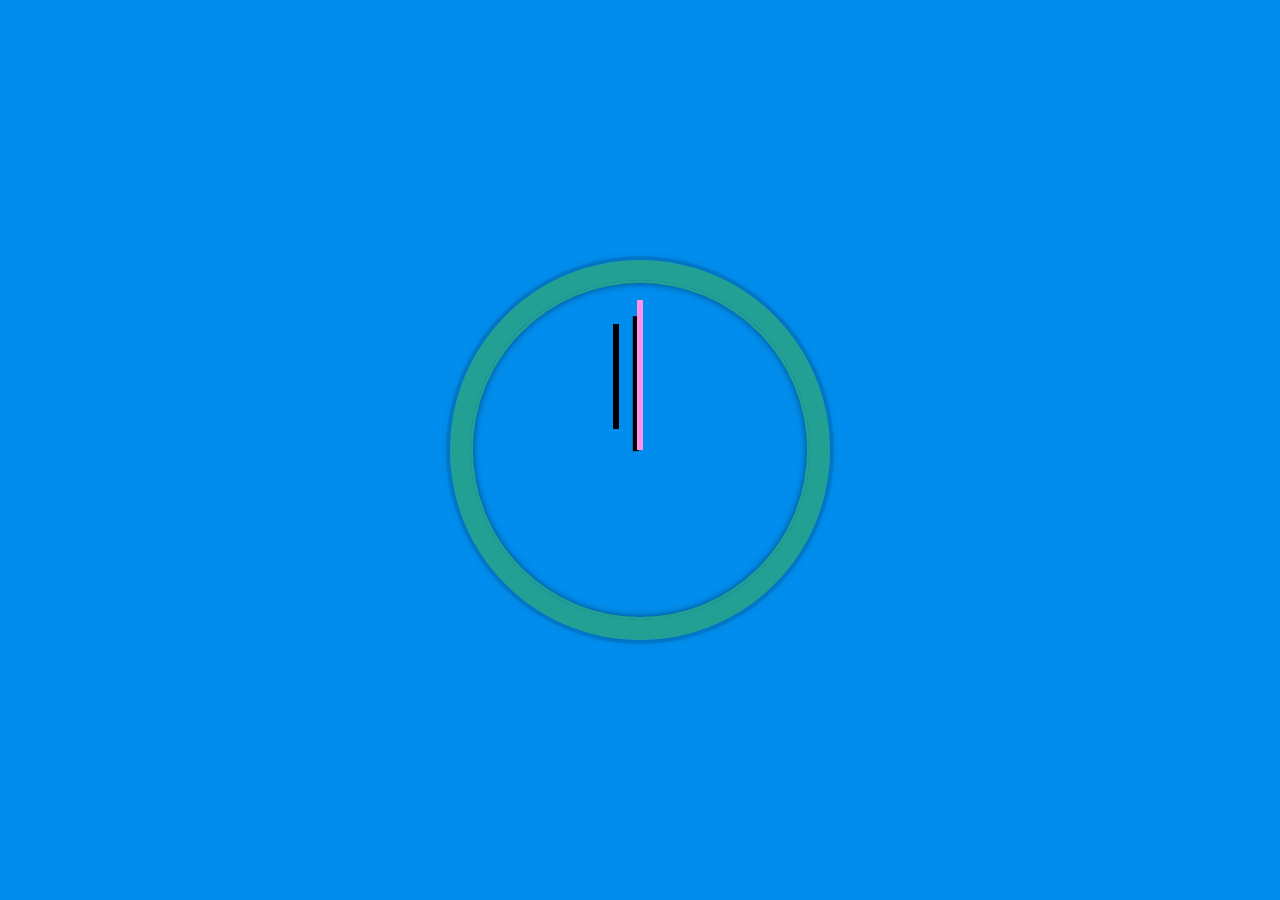
<file: 02 - JS and CSS Clock/index-START.html>
<!DOCTYPE html>
<html lang="en">
<head>
  <meta charset="UTF-8">
  <title>JS + CSS Clock</title>
</head>
<body>


    <div class="clock">
      <div class="clock-face">
        <div class="hand hour-hand"></div>
        <div class="hand min-hand"></div>
        <div class="hand second-hand"></div>
      </div>
    </div>


  <style>
    html {
      background: #018DED url(https://unsplash.it/1500/1000?image=881&blur=5);
      background-size: cover;
      font-family: 'helvetica neue';
      text-align: center;
      font-size: 10px;
    }

    body {
      margin: 0;
      font-size: 2rem;
      display: flex;
      flex: 1;
      min-height: 100vh;
      align-items: center;
    }

    .clock {
      width: 30rem;
      height: 30rem;
      border: 20px solid #23a094;
      border-radius: 50%;
      margin: 50px auto;
      position: relative;
      padding: 2rem;
      box-shadow:
        0 0 0 4px rgba(0,0,0,0.1),
        inset 0 0 0 3px #23a094,
        inset 0 0 10px black,
        0 0 10px rgba(0,0,0,0.2);
    }

    .clock-face {
      position: relative;
      width: 100%;
      height: 100%;
      transform: translateY(-3px); /* account for the height of the clock hands */
    }

    .hand {
      width: 50%;
      height: 6px;
      background: black;
      position: absolute;
      top: 50%;
      transform: rotate(90deg);
      transform-origin: 100%;
      transition: all 0.5s cubic-bezier(0.1, 2.7, 0.58, 1);
    }

    .hour-hand{
      width: 35%;
      transform-origin: 120%;
    }

    .second-hand{
      background: #ff90e8;
    }
    .min-hand {
      width: 45%;
      transform-origin: 108% center 0px;
      top: 54%;
    }

  </style>

  <script>
    const sekundenZeiger = document.querySelector('.second-hand');
    const minutenZeiger = document.querySelector('.min-hand');
    const stundenZeiger = document.querySelector('.hour-hand');

    function setDate(){
      const now = new Date();
      const sekunden = now.getSeconds();
      const minuten = now.getMinutes();
      const stunden = now.getHours();

      const sekundenGrad = ((sekunden / 60) * 360) + 90; //sekunden harmonisieren und mit basis multiplizieren
      const minutenGrad = ((minuten / 60) * 360) + 90; //sekunden harmonisieren und mit basis multiplizieren
      const stundenGrad = ((stunden / 12) * 360) + 90; //sekunden harmonisieren und mit basis multiplizieren

      sekundenZeiger.style.transform = `rotate(${sekundenGrad}deg)`;
      minutenZeiger.style.transform = `rotate(${minutenGrad}deg)`;
      stundenZeiger.style.transform = `rotate(${stundenGrad}deg)`;


    }

    setInterval(setDate, 1000);
  </script>
</body>
</html>
</file>
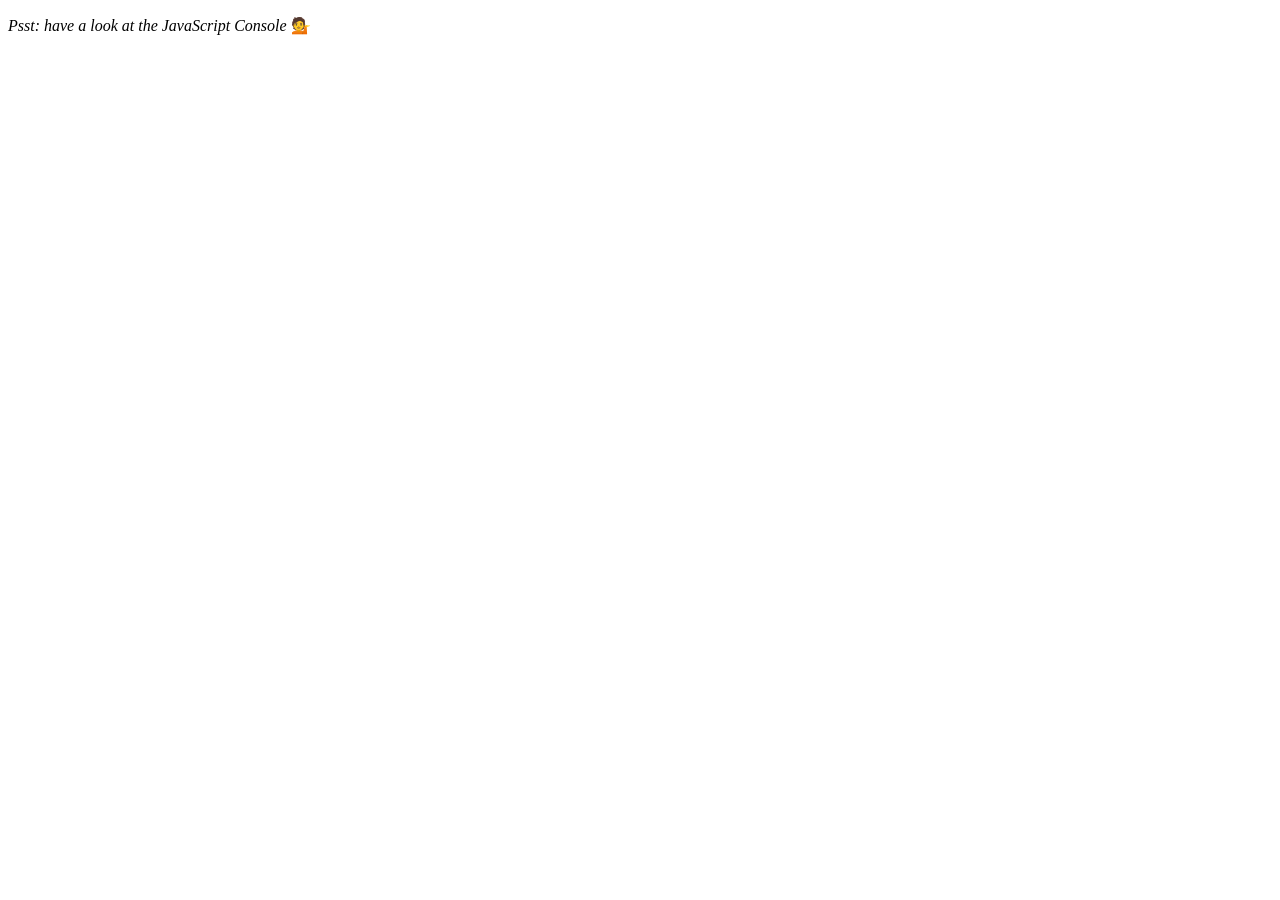
<file: 04 - Array Cardio Day 1/index-START.html>
<!DOCTYPE html>
<html lang="en">
<head>
  <meta charset="UTF-8">
  <title>Array Cardio 💪</title>
</head>
<body>
  <p><em>Psst: have a look at the JavaScript Console</em> 💁</p>
  <script>
    // Get your shorts on - this is an array workout!
    // ## Array Cardio Day 1

    // Some data we can work with

    const inventors = [
      { first: 'Albert', last: 'Einstein', year: 1879, passed: 1955 },
      { first: 'Isaac', last: 'Newton', year: 1643, passed: 1727 },
      { first: 'Galileo', last: 'Galilei', year: 1564, passed: 1642 },
      { first: 'Marie', last: 'Curie', year: 1867, passed: 1934 },
      { first: 'Johannes', last: 'Kepler', year: 1571, passed: 1630 },
      { first: 'Nicolaus', last: 'Copernicus', year: 1473, passed: 1543 },
      { first: 'Max', last: 'Planck', year: 1858, passed: 1947 },
      { first: 'Katherine', last: 'Blodgett', year: 1898, passed: 1979 },
      { first: 'Ada', last: 'Lovelace', year: 1815, passed: 1852 },
      { first: 'Sarah E.', last: 'Goode', year: 1855, passed: 1905 },
      { first: 'Lise', last: 'Meitner', year: 1878, passed: 1968 },
      { first: 'Hanna', last: 'Hammarström', year: 1829, passed: 1909 }
    ];

    const people = [
      'Bernhard, Sandra', 'Bethea, Erin', 'Becker, Carl', 'Bentsen, Lloyd', 'Beckett, Samuel', 'Blake, William', 'Berger, Ric', 'Beddoes, Mick', 'Beethoven, Ludwig',
      'Belloc, Hilaire', 'Begin, Menachem', 'Bellow, Saul', 'Benchley, Robert', 'Blair, Robert', 'Benenson, Peter', 'Benjamin, Walter', 'Berlin, Irving',
      'Benn, Tony', 'Benson, Leana', 'Bent, Silas', 'Berle, Milton', 'Berry, Halle', 'Biko, Steve', 'Beck, Glenn', 'Bergman, Ingmar', 'Black, Elk', 'Berio, Luciano',
      'Berne, Eric', 'Berra, Yogi', 'Berry, Wendell', 'Bevan, Aneurin', 'Ben-Gurion, David', 'Bevel, Ken', 'Biden, Joseph', 'Bennington, Chester', 'Bierce, Ambrose',
      'Billings, Josh', 'Birrell, Augustine', 'Blair, Tony', 'Beecher, Henry', 'Biondo, Frank'
    ];
    
    // Array.prototype.filter()
    // 1. Filter the list of inventors for those who were born in the 1500's
    // const fifhun = inventors.filter(inventor => {
    //   if(inventor.year >= 1500 && inventor.year < 1600){
    //     return true;
    //   }
    // });
    const fifhun = inventors.filter(inventor => (inventor.year >= 1500 && inventor.year < 1600));
    console.table(fifhun);
    ///////////
    //Antwort//
    ///////////
    // Wenn man hier "True" zurückgibt, wird das entsprechende Item zurückgegeben

    // Array.prototype.map()
    // 2. Give us an array of the inventors first and last names
    const names = inventors.map(inventor => `${inventor.first} ${inventor.last}`);
    console.table(names);
    ///////////
    //Antwort//
    ///////////
    // Gibt immer die selbe Menge an Items zurück, reduziert nur horizontal

    // Array.prototype.sort()
    // 3. Sort the inventors by birthdate, oldest to youngest
    // Erste Möglichkeit
    // const sortedInv = inventors.sort(function(a,b){
    //   if(a.year > b.year){
    //     return 1;
    //   }
    //   return -1;
    // })

    //Zweite Möglichkeit
    const sortedInv = inventors.sort((a,b) => a.year > b.year ? 1 : -1)

    console.table(sortedInv);
    ///////////
    //Antwort//
    ///////////
    // eine Art Bubble-Sort. Mit Indizes a und b zur Sortierung

    // Array.prototype.reduce()
    // 4. How many years did all the inventors live all together?

    const reduced = inventors.reduce((total, inventors) => {
      return total  + inventors.year;
    }, 0)

    console.table(reduced);

     ///////////
    //Antwort//
    ///////////
    // Reduce nimmt die erste Variable als Summe; das zweite Argument ist das Objekt über das iteriert werden soll
    // Die 0 ist der Startwert der Reduce-Funktion

    // 5. Sort the inventors by years lived

    // const sortedReduced = inventors.sort((a,b) =>{
    //   const last = a.passed - a.year;
    //   const next = b.passed - b.year;
    //   if(last > next){
    //     return -1
    //   }
    //   return 1;
    // })

    const sortedReduced = inventors.sort((a,b) => (a.passed - a.year) > (b.passed - b.year) ? -1 : 1);

    console.table(sortedReduced);
     ///////////
    //Antwort//
    ///////////
    // erstes Beispiel ist die longhand während das 2. Beispiel die Shorthand ist.

    // 6. create a list of Boulevards in Paris that contain 'de' anywhere in the name
    // https://en.wikipedia.org/wiki/Category:Boulevards_in_Paris

    // const categories = document.querySelector('.mw-category');
    // const links = [...categories.querySelectorAll('a')];
    // const de = links
    //                 .map(link => link.textContent)
    //                 .filter(streetname => streetname.includes('de'));

    // console.table(de);

     ///////////
    //Antwort//
    ///////////
    //wird auf der Wiki-Seite selber ausgeführt (logischerweise)
    //wichtig hier: die aneinanderkettung der Funktionen

    // 7. sort Exercise
    // Sort the people alphabetically by last name

    const alphasort = people.sort((last, next) => {
      const [llastname, lfirstname] = last.split(', ');
      const [nlastname, nfirstname] = next.split(', ');
      return llastname > nlastname ? 1 : -1;
    })

     ///////////
    //Antwort//
    ///////////

    // 8. Reduce Exercise
    // Sum up the instances of each of these
    const data = ['car', 'car', 'truck', 'truck', 'bike', 'walk', 'car', 'van', 'bike', 'walk', 'car', 'van', 'car', 'truck' ];

    const transpose = data.reduce(function(obj, item){
      if(!obj[item]){
        obj[item] = 0;
      }
      obj[item]++;
      return obj;
    }, {})

    console.log(transpose);
     ///////////
    //Antwort//
    ///////////
  </script>
</body>
</html>
</file>
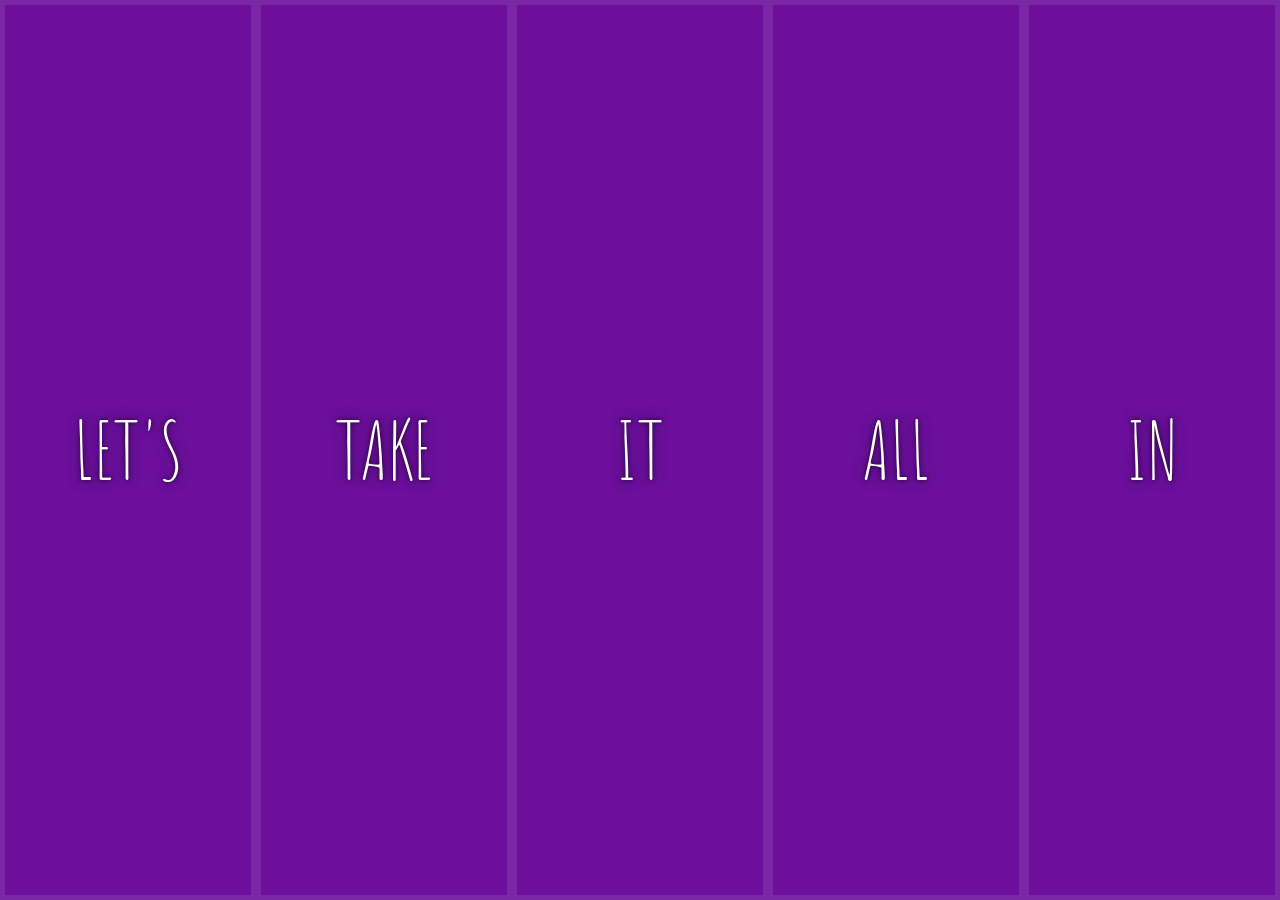
<file: 05 - Flex Panel Gallery/index-START.html>
<!DOCTYPE html>
<html lang="en">
<head>
  <meta charset="UTF-8">
  <title>Flex Panels 💪</title>
  <link href='https://fonts.googleapis.com/css?family=Amatic+SC' rel='stylesheet' type='text/css'>
</head>
<body>
  <style>
    html {
      box-sizing: border-box;
      background: #ffc600;
      font-family: 'helvetica neue';
      font-size: 20px;
      font-weight: 200;
    }
    
    body {
      margin: 0;
    }
    
    *, *:before, *:after {
      box-sizing: inherit;
    }

    .panels {
      min-height: 100vh;
      overflow: hidden;
      display: flex;
    }

    .panel {
      background: #6B0F9C;
      box-shadow: inset 0 0 0 5px rgba(255,255,255,0.1);
      color: white;
      text-align: center;
      align-items: center;
      /* Safari transitionend event.propertyName === flex */
      /* Chrome + FF transitionend event.propertyName === flex-grow */
      transition:
        font-size 0.7s cubic-bezier(0.61,-0.19, 0.7,-0.11),
        flex 0.7s cubic-bezier(0.61,-0.19, 0.7,-0.11),
        background 0.2s;
      font-size: 20px;
      background-size: cover;
      background-position: center;
      flex: 1;
      justify-content: center;
      align-content: center;
      display: flex;
      flex-direction: column;
    }

    .panel1 { background-image:url(https://source.unsplash.com/gYl-UtwNg_I/1500x1500); }
    .panel2 { background-image:url(https://source.unsplash.com/rFKUFzjPYiQ/1500x1500); }
    .panel3 { background-image:url(https://images.unsplash.com/photo-1465188162913-8fb5709d6d57?ixlib=rb-0.3.5&q=80&fm=jpg&crop=faces&cs=tinysrgb&w=1500&h=1500&fit=crop&s=967e8a713a4e395260793fc8c802901d); }
    .panel4 { background-image:url(https://source.unsplash.com/ITjiVXcwVng/1500x1500); }
    .panel5 { background-image:url(https://source.unsplash.com/3MNzGlQM7qs/1500x1500); }

    /* Flex Children */
    .panel > * {
      margin: 0;
      width: 100%;
      transition: transform 0.5s;
      flex: 1 0 auto;
      display: flex;
      justify-content: center;
      align-items: center;
    }

    .panel p {
      text-transform: uppercase;
      font-family: 'Amatic SC', cursive;
      text-shadow: 0 0 4px rgba(0, 0, 0, 0.72), 0 0 14px rgba(0, 0, 0, 0.45);
      font-size: 2em;
    }
    .panel > *:first-child{transform: translateY(-100%);}
    .panel > *:last-child{  transform: translateY(100%);}
    .panel.open-active > *:first-child{transform: translateY(0);}
    .panel.open-active > *:last-child{transform: translateY(0);}
    
    .panel p:nth-child(2) {
      font-size: 4em;
    }

    .panel.open {
      font-size: 40px;
      flex: 5;
    }

  </style>


  <div class="panels">
    <div class="panel panel1">
      <p>Hey</p>
      <p>Let's</p>
      <p>Dance</p>
    </div>
    <div class="panel panel2">
      <p>Give</p>
      <p>Take</p>
      <p>Receive</p>
    </div>
    <div class="panel panel3">
      <p>Experience</p>
      <p>It</p>
      <p>Today</p>
    </div>
    <div class="panel panel4">
      <p>Give</p>
      <p>All</p>
      <p>You can</p>
    </div>
    <div class="panel panel5">
      <p>Life</p>
      <p>In</p>
      <p>Motion</p>
    </div>
  </div>

  <script>

    const panels = document.querySelectorAll('.panel');

    function toggleOpen(){
      this.classList.toggle('open');
    }
    function toggleActive(e){
      if(e.propertyName.includes('flex')){
        this.classList.toggle('open-active');
      }
    }

    panels.forEach(panel => panel.addEventListener('click', toggleOpen))
    panels.forEach(panel => panel.addEventListener('transitionend', toggleActive))

  </script>



</body>
</html>
</file>
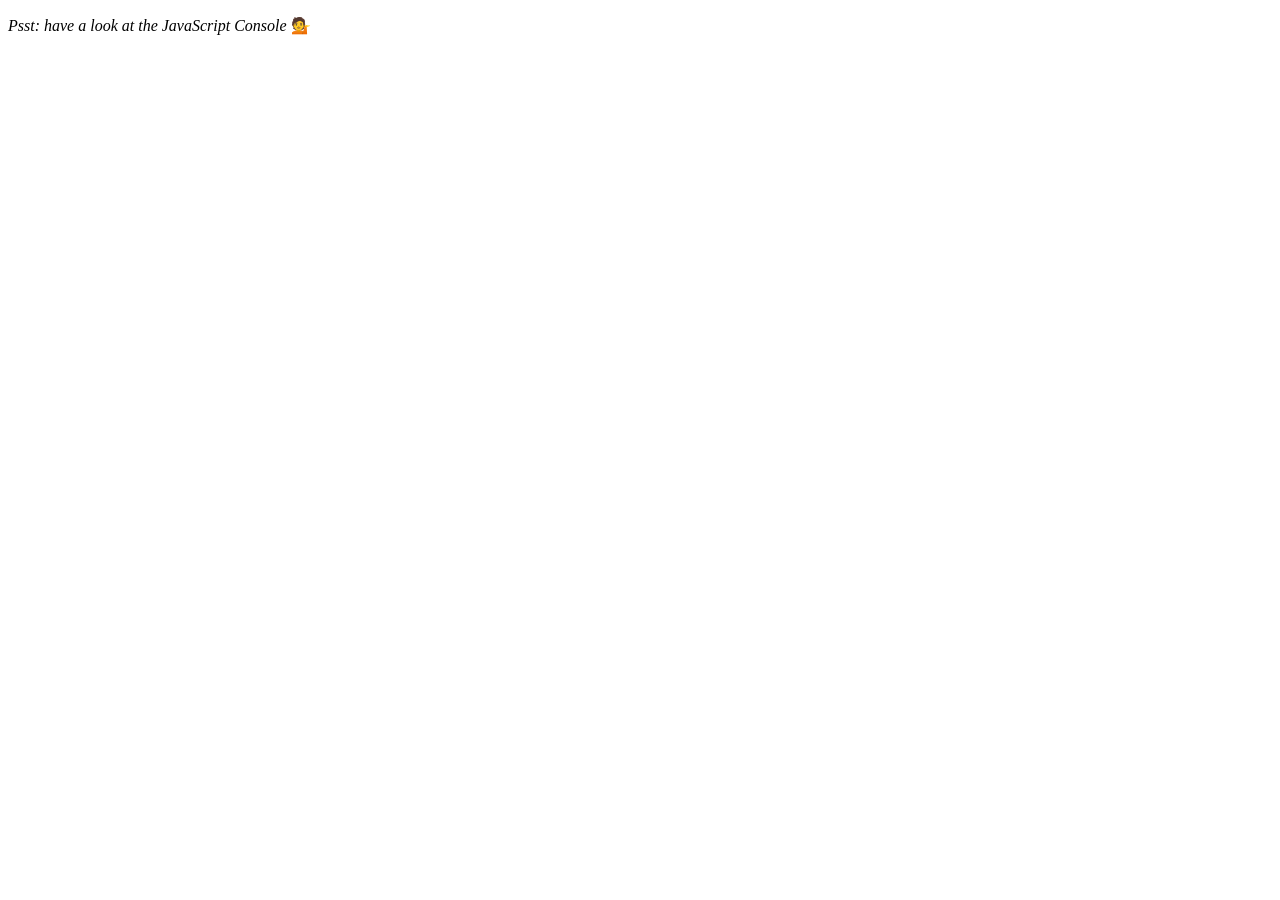
<file: 07 - Array Cardio Day 2/index-START.html>
<!DOCTYPE html>
<html lang="en">
<head>
  <meta charset="UTF-8">
  <title>Array Cardio 💪💪</title>
</head>
<body>
  <p><em>Psst: have a look at the JavaScript Console</em> 💁</p>
  <script>
    // ## Array Cardio Day 2

    const people = [
      { name: 'Wes', year: 1988 },
      { name: 'Kait', year: 1986 },
      { name: 'Irv', year: 1970 },
      { name: 'Lux', year: 2015 }
    ];

    const comments = [
      { text: 'Love this!', id: 523423 },
      { text: 'Super good', id: 823423 },
      { text: 'You are the best', id: 2039842 },
      { text: 'Ramen is my fav food ever', id: 123523 },
      { text: 'Nice Nice Nice!', id: 542328 }
    ];

    // Some and Every Checks
    // Array.prototype.some() // is at least one person 19 or older?
    // Array.prototype.every() // is everyone 19 or older?
    const someAdult = people.some(person => {
      const curYear = (new Date()).getFullYear();
      return curYear - person.year > 18;
    })

     const allAdult = people.every(person => {
      const curYear = (new Date()).getFullYear();
      return curYear - person.year > 18;
    })
    console.log({someAdult});
    console.log({allAdult});
    // Array.prototype.find()
    // Find is like filter, but instead returns just the one you are looking for
    // find the comment with the ID of 823423

  const found = comments.find(comment => {
    return comment.id === 823423
  })

  console.log(found);

    // Array.prototype.findIndex()
    // Find the comment with this ID
    // delete the comment with the ID of 823423
    
  const index = comments.findIndex(comment => comment.id === 823423);
  const newComments = [
    ...comments.slice(0, index),
    ...comments.slice(index + 1)
  ];
  console.table(newComments);

  </script>
</body>
</html>
</file>
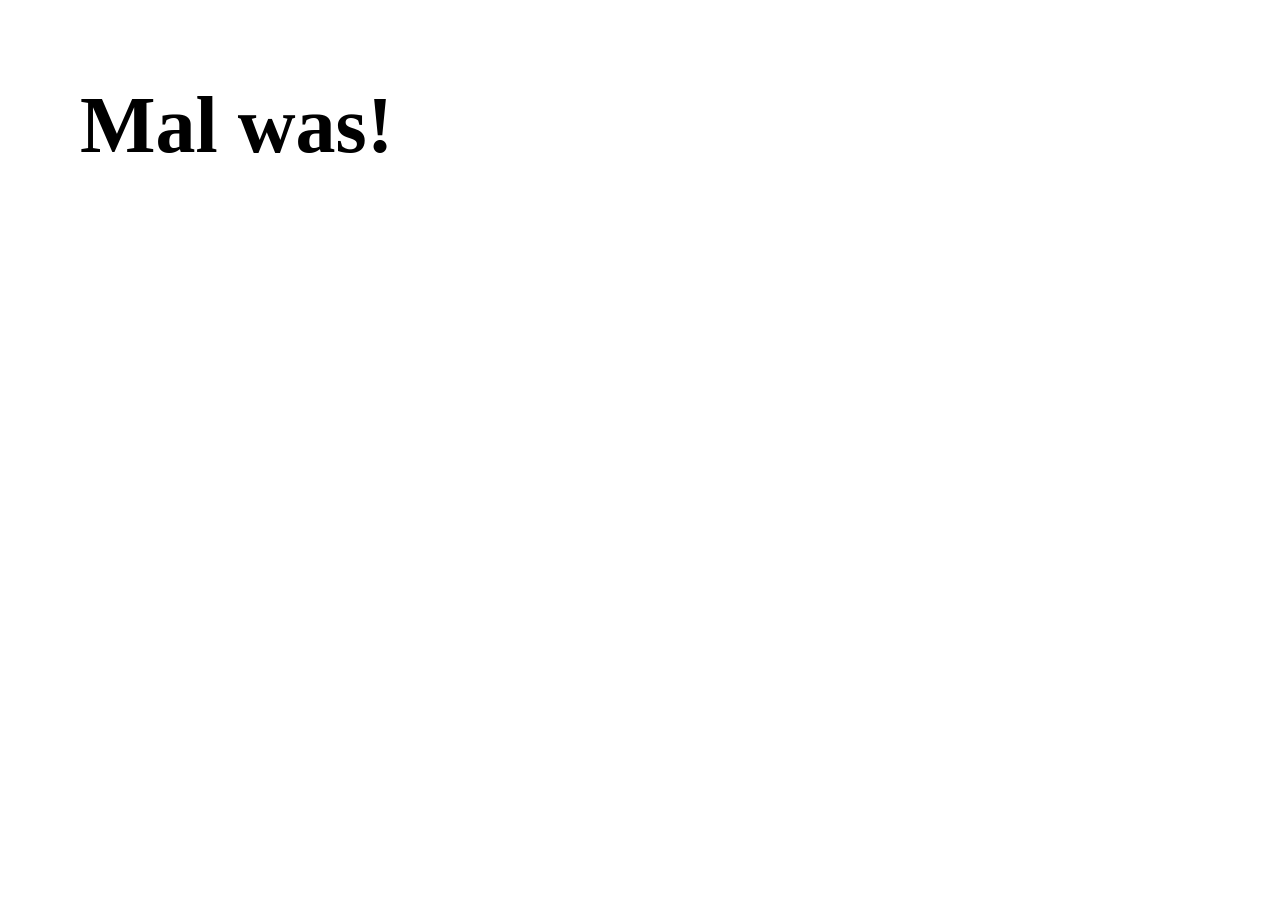
<file: 08 - Fun with HTML5 Canvas/index-START.html>
<!DOCTYPE html>
<html lang="en">
<head>
  <meta charset="UTF-8">
  <title>HTML5 Canvas</title>
</head>
<body>
  <header><h1>Mal was!</h1></header>
  
<canvas id="draw" width="800" height="800"></canvas>
<script>
  const canvas = document.querySelector('#draw');
  const context = canvas.getContext('2d');
  canvas.width = window.innerWidth;
  canvas.height = window.innerHeight;

  context.strokeStyle = "#BADA55";
  context.lineJoin = "round";
  context.lineCap = "round";
  context.lineWidth = 50

  let isDrawing = false;
  let lastX = 0;
  let lastY = 0;
  let hue = 0;
  let direction = true;

  function draw(e){
    if(!isDrawing) return;

    context.strokeStyle = `hsl(${hue}, 100%, 50%)`;
    context.beginPath();
    context.moveTo(lastX, lastY);
    context.lineTo(e.offsetX, e.offsetY);
    context.stroke();
    lastX = e.offsetX;
    lastY = e.offsetY;
    hue++;
    if(hue > 360){
      hue = 0;
    }
    if(context.lineWidth >= 100 || context.lineWidth <= 1){
      direction = !direction;
    }
    if(direction){
      context.lineWidth++;
    }else{
      context.lineWidth--;
    }

  }

  canvas.addEventListener('mousedown', (e) => {
    isDrawing = true
    lastX = e.offsetX;
    lastY = e.offsetY;
  });

  canvas.addEventListener('mousemove', draw);
  canvas.addEventListener('mouseup', () => isDrawing = false);

</script>

<style>
  html, body, h1 {
    margin: 0;
  }
  canvas{
    position: relative;
  }
  header{
    position: absolute;
    display: flex;
    justify-content: center;
    align-items: center;
    padding: 5em;
    margin: 0 auto;
  }
  h1{
    font-size: 5em;
  }
</style>

</body>
</html>
</file>
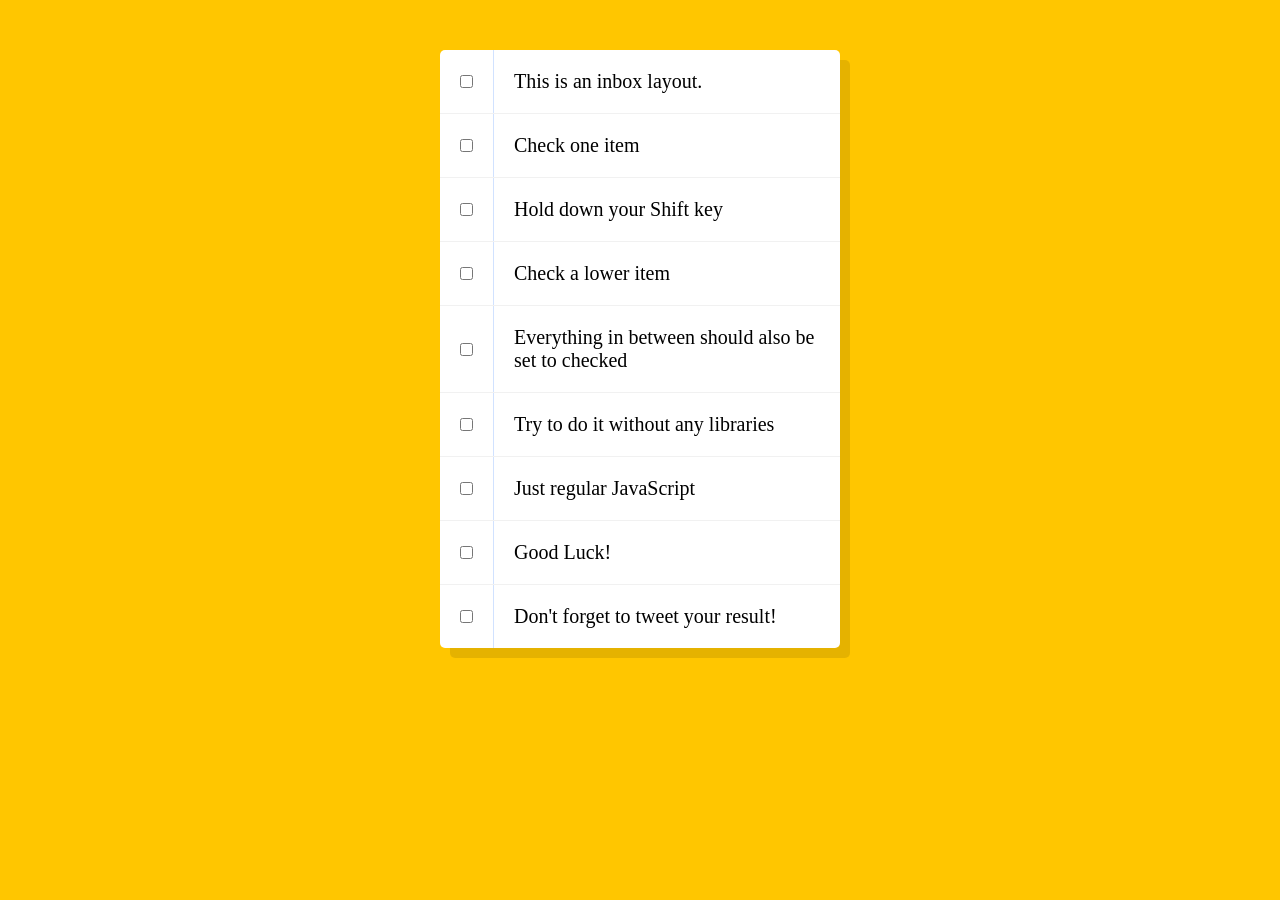
<file: 10 - Hold Shift and Check Checkboxes/index-START.html>
<!DOCTYPE html>
<html lang="en">
<head>
  <meta charset="UTF-8">
  <title>Hold Shift to Check Multiple Checkboxes</title>
</head>
<body>
  <style>

    html {
      font-family: sans-serif;
      background: #ffc600;
    }

    .inbox {
      max-width: 400px;
      margin: 50px auto;
      background: white;
      border-radius: 5px;
      box-shadow: 10px 10px 0 rgba(0,0,0,0.1);
    }

    .item {
      display: flex;
      align-items: center;
      border-bottom: 1px solid #F1F1F1;
    }

    .item:last-child {
      border-bottom: 0;
    }

    input:checked + p {
      background: #F9F9F9;
      text-decoration: line-through;
    }

    input[type="checkbox"] {
      margin: 20px;
    }

    p {
      margin: 0;
      padding: 20px;
      transition: background 0.2s;
      flex: 1;
      font-family:'helvetica neue';
      font-size: 20px;
      font-weight: 200;
      border-left: 1px solid #D1E2FF;
    }
  </style>
   <!--
   The following is a common layout you would see in an email client.

   When a user clicks a checkbox, holds Shift, and then clicks another checkbox a few rows down, all the checkboxes inbetween those two checkboxes should be checked.

  -->
  <div class="inbox">
    <div class="item">
      <input type="checkbox">
      <p>This is an inbox layout.</p>
    </div>
    <div class="item">
      <input type="checkbox">
      <p>Check one item</p>
    </div>
    <div class="item">
      <input type="checkbox">
      <p>Hold down your Shift key</p>
    </div>
    <div class="item">
      <input type="checkbox">
      <p>Check a lower item</p>
    </div>
    <div class="item">
      <input type="checkbox">
      <p>Everything in between should also be set to checked</p>
    </div>
    <div class="item">
      <input type="checkbox">
      <p>Try to do it without any libraries</p>
    </div>
    <div class="item">
      <input type="checkbox">
      <p>Just regular JavaScript</p>
    </div>
    <div class="item">
      <input type="checkbox">
      <p>Good Luck!</p>
    </div>
    <div class="item">
      <input type="checkbox">
      <p>Don't forget to tweet your result!</p>
    </div>
  </div>

<script>
  const checkboxes = document.querySelectorAll('.inbox input[type="checkbox"]');
  let lastChecked;
  function handleCheck(e){
    let dirty = false;
    if(e.shiftKey && this.checked){
      checkboxes.forEach(checkbox => {
        if(checkbox === this || checkbox === lastChecked){
          dirty = !dirty;
        }

        if(dirty){
          checkbox.checked = true;
        }
      })
    }
    lastChecked = this;
  }
  checkboxes.forEach(checkbox => checkbox.addEventListener("click", handleCheck))
</script>
</body>
</html>
</file>
